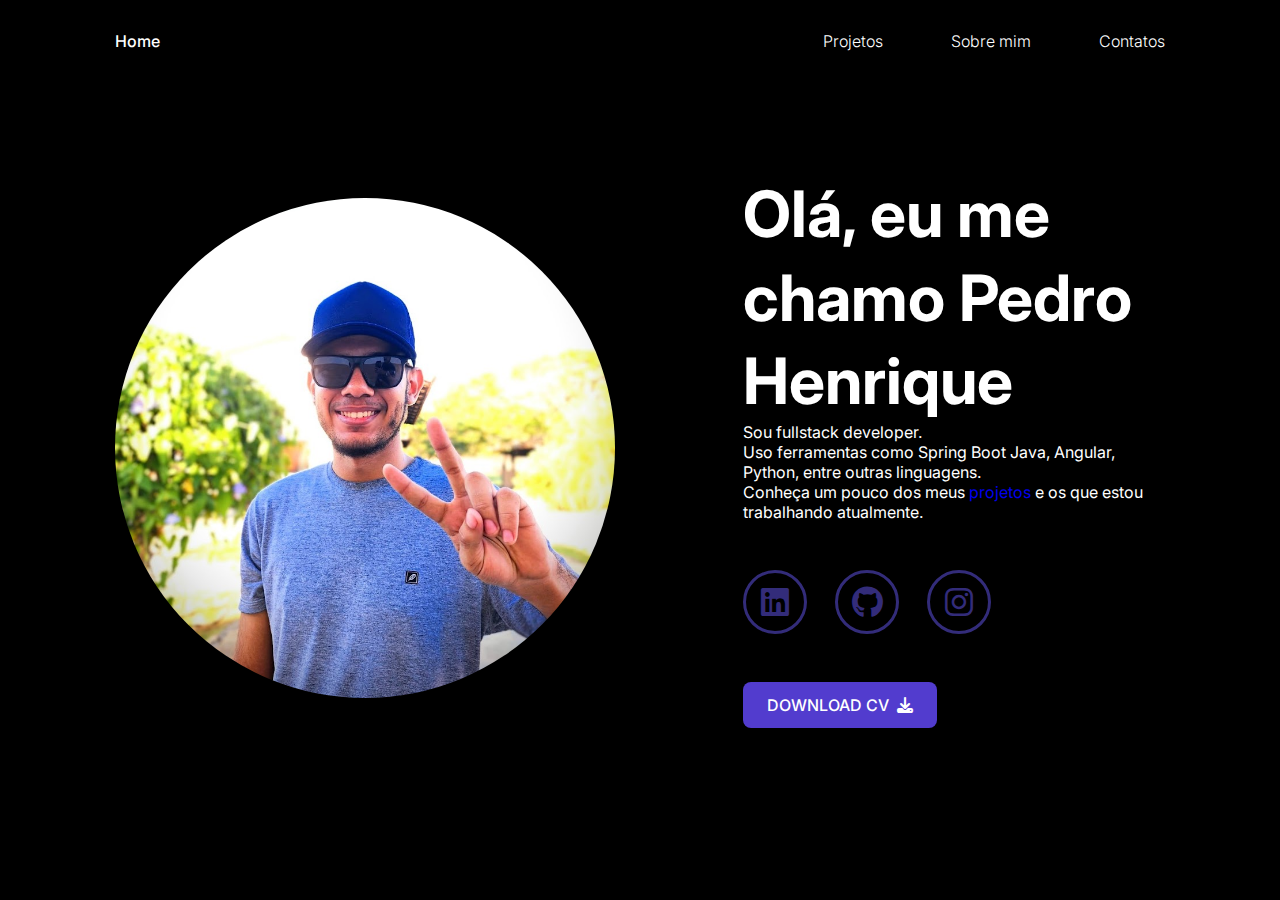
<file: pages/home.html>
<!DOCTYPE html>
<html lang="en">
<head>
    <meta charset="UTF-8">
    <meta name="viewport" content="width=device-width, initial-scale=1.0">
    <title>Home page</title>
    <link rel="preconnect" href="https://fonts.googleapis.com">
    <link rel="preconnect" href="https://fonts.gstatic.com" crossorigin>
    <link href="https://fonts.googleapis.com/css2?family=Inter:wght@100..900&display=swap" rel="stylesheet">
    <link rel="stylesheet" href="/style/style-home.css">
    <link rel="stylesheet" href="https://cdnjs.cloudflare.com/ajax/libs/font-awesome/6.5.2/css/all.min.css">
</head>
<body>
    <header class="header">
        <a href="#" id="logo-home">Home</a>            
        <nav>
            <a href="#">Projetos</a>
            <a href="#">Sobre mim</a>
            <a href="#">Contatos</a>
        </nav>
    </header>

    <section class="home">
        <div class="eumesmo"> 
            <img src="/images/eumesmo.jpg" alt="eumesmo">
        </div>
        
        <div class="home-content">
            <h1>Olá, eu me chamo Pedro Henrique</h1>
            <p>Sou fullstack developer. 
            <br>Uso ferramentas como Spring Boot Java, Angular, Python, entre outras linguagens. 
            <br>Conheça um pouco dos meus <a href="#">projetos</a> e os que estou trabalhando atualmente.</p>
            <div class="social-icons">
                <a href="https://www.linkedin.com/in/pedrohmmendonca/"><i class="fa-brands fa-linkedin"></i></a>
                <a href="https://github.com/unknownpedro"><i class="fa-brands fa-github"></i></a>
                <a href="https://www.instagram.com/_petermame/"><i class="fa-brands fa-instagram"></i></a>
            </div>
            <a href="#" download class="download-btn">
                Download CV<i class="fas fa-download"></i> 
            </a>
        </div>
    </section>
</body>
</html>
</file>
<file: style/style-home.css>
@import url('https://fonts.googleapis.com/css2?family=Inter:wght@100..900&display=swap');
@import url('https://fonts.googleapis.com/css2?family=Inter:wght@100..900&family=Oswald:wght@200..700&display=swap');

*{
    margin: 0;
    padding: 0;
    box-sizing: border-box;
    text-decoration: none;
    border: none;
    outline: none;
    font-family: "inter", sans-serif;
}

body{
    width: 100%;
    height: 100vh;
    overflow-x: hidden;
    background-color: black;
    color: white;
}

header{
    margin-top: 15px;
    position: fixed;
    top: 0;
    left: 0;
    width: 100%;
    padding: 1rem 9%;
    background-color: black;
    filter: drop-shadow(10px);
    display: flex;
    justify-content: space-between;
    align-items: center;
    z-index: 100;
}

#logo-home {
    font-size: 100%;
    color: #ffffff;
    font-weight: 500;
    cursor: pointer;
    transition: 0.5s ease;
}

#logo-home:hover{
    transform: scale(1.2);
}

nav a {
    font-size: 100%;
    color: white;
    margin-left: 4rem;
    font-weight: 300;
    transition: 1s ease;
    border-bottom: 4px solid transparent;
}

nav a:hover,
nav a.active{
    color: #ffffff;
    border-bottom: 3px solid #3f1372;
}

section{
    min-height: 100vh;
    padding: 5rem 9% 5rem;
    
}

.eumesmo {
    border-radius: 50%;
}

.eumesmo img {
    position: relative;
    width: 500px;
    border-radius: 50%;
    box-shadow: 0 0 25px solid #000000;
    cursor: pointer;
    transition: 0.2s linear;
}

.eumesmo img:hover {
    font-size: 20px;
    font-weight: 50;
}

.home{
    display: flex;
    justify-content: center;
    align-items: center;
    gap: 8rem;
    background-color: black;
}

.home .home-content h1{
    font-size: 400%;
    font-weight: 700;
    line-height: 1.3;
}

.home-content p{
    font-size: 100%;
}

.social-icons a {
    display: inline-flex;
    justify-content: center;
    align-items: center;
    width: 4rem;
    height: 4rem;
    background-color: transparent;
    border: 0.2rem solid #332c7a;
    font-size: 2rem;
    border-radius: 50%;
    margin: 3rem 1.5rem 3rem 0;
    transition: 0.3s ease;
    color: #332c7a;
}

.social-icons a:hover{
    color: black;
    transform: scale(1.3) translateY(-5px);
    background-color: #523cce;
    box-shadow: 0  0 25px #634e85;
}

.download-btn {
    display: inline-flex;
    align-items: center;
    gap: 0.5rem;
    padding: 0.8rem 1.5rem;
    background-color: #523cce;
    color: white;
    font-weight: 500;
    border-radius: 0.5rem;
    transition: 0.3s ease;
    text-transform: uppercase;
}

.download-btn:hover {
    background-color: #332c7a;
    transform: translateY(-3px);
    box-shadow: 0 5px 15px rgba(82, 60, 206, 0.3);
}
</file>
